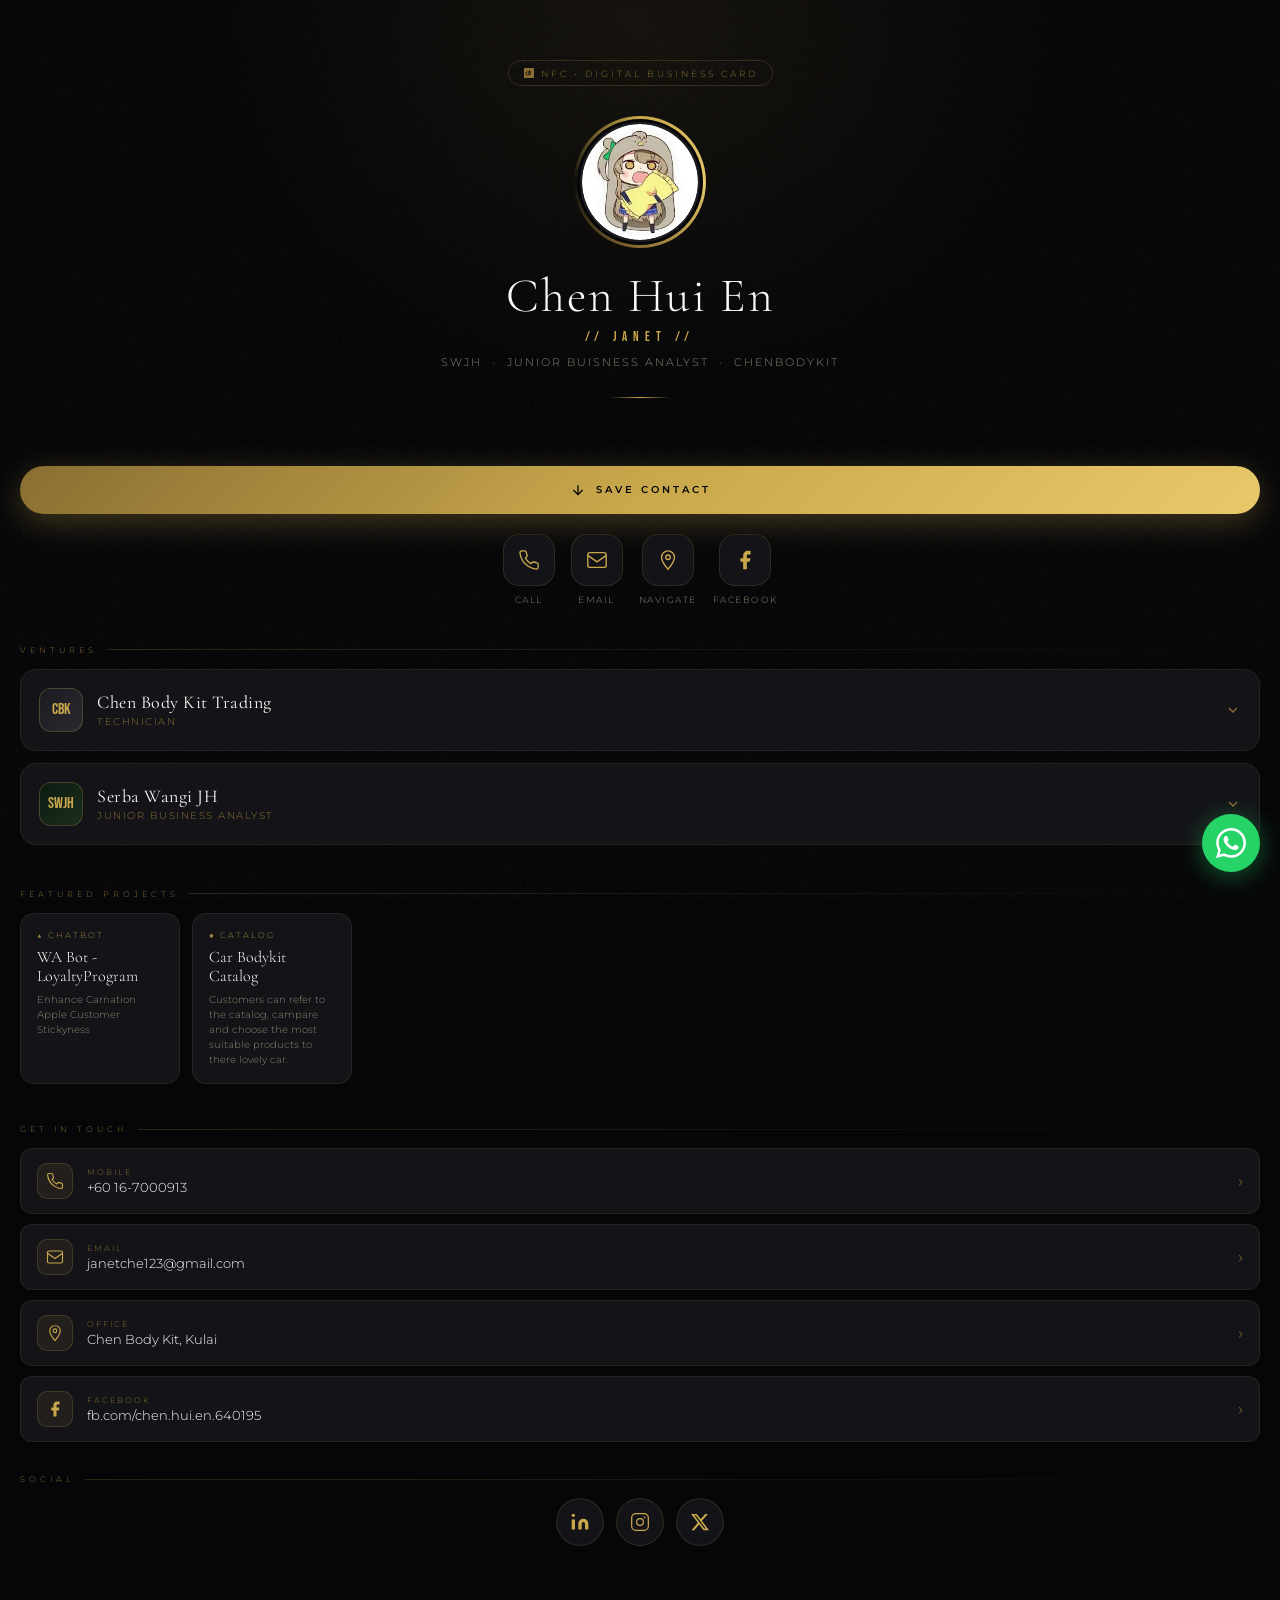
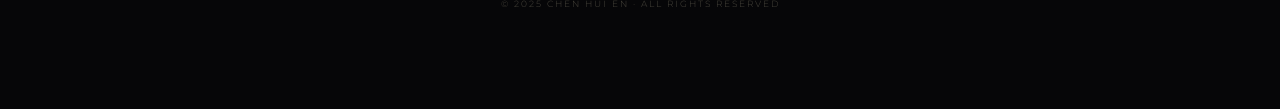
<file: index.html>
<!DOCTYPE html>
<html lang="en">
<head>
<meta charset="UTF-8">
<meta name="viewport" content="width=device-width, initial-scale=1.0, maximum-scale=1.0">
<title>Janet Chen — Profile</title>
<link rel="preconnect" href="https://fonts.googleapis.com">
<link rel="preconnect" href="https://fonts.gstatic.com" crossorigin>
<link href="https://fonts.googleapis.com/css2?family=Cormorant+Garamond:ital,wght@0,300;0,400;0,600;1,300;1,400&family=Bebas+Neue&family=Montserrat:wght@300;400;500;600&display=swap" rel="stylesheet">
<link rel="stylesheet" href="style.css">
</head>
<body>

<!-- ══════════ HERO ══════════ -->
<div class="hero">
  <div class="nfc-badge">
    <svg viewBox="0 0 24 24"><path d="M20 2H4C2.9 2 2 2.9 2 4v16c0 1.1.9 2 2 2h16c1.1 0 2-.9 2-2V4c0-1.1-.9-2-2-2zm-5 14.5h-2V10h-2V8.5c1.1 0 2-.4 2-1.5h2v9zM9 17c-2.2 0-4-1.8-4-4s1.8-4 4-4 4 1.8 4 4-1.8 4-4 4zm0-6.5c-1.4 0-2.5 1.1-2.5 2.5s1.1 2.5 2.5 2.5 2.5-1.1 2.5-2.5S10.4 10.5 9 10.5z"/></svg>
    NFC • Digital Business Card
  </div>

  <div class="avatar-wrap">
    <div class="avatar-ring"></div>
    <div class="avatar">
      <!-- Replace src with your actual photo URL -->
      <!-- <div class="avatar-placeholder">Janet</div> -->
       <img src="profile/images.jpg">
    </div>
  </div>

  <h1 class="name">Chen Hui En</h1>
  <div class="nickname">// Janet //</div>
  <div class="position">SWJH &nbsp;·&nbsp; Junior Buisness Analyst &nbsp;·&nbsp; ChenBodyKit</div>

  <div class="divider-gold"></div>
</div>

<!-- ══════════ SAVE CONTACT ══════════ -->
<div class="save-contact-wrap">
  <a class="save-contact-btn" href="data:text/vcard;charset=utf-8,BEGIN:VCARD%0AVERSION:3.0%0AFN:Janet%20Chen%0AORG:SWJH%0ATEL:+60167000913%0AEMAIL:janetche123%40gmail.com%0AURL:https://www.facebook.com/chenbodykit/%0AEND:VCARD" download="janet-chen.vcf">
    <svg width="16" height="16" fill="none" stroke="currentColor" stroke-width="2" viewBox="0 0 24 24"><path d="M12 5v14M5 12l7 7 7-7"/></svg>
    Save Contact
  </a>
</div>

<!-- ══════════ QUICK ACTIONS ══════════ -->
<div class="quick-actions">
  <a class="action-btn" href="https://wa.me/60167000913?text=Hi%20Janet!">
    <div class="action-icon">
      <svg fill="none" stroke="#C9A84C" stroke-width="1.5" viewBox="0 0 24 24"><path d="M22 16.92v3a2 2 0 01-2.18 2 19.79 19.79 0 01-8.63-3.07 19.5 19.5 0 01-6-6 19.79 19.79 0 01-3.07-8.67A2 2 0 014.11 2h3a2 2 0 012 1.72c.127.96.361 1.903.7 2.81a2 2 0 01-.45 2.11L8.09 9.91a16 16 0 006 6l1.27-1.27a2 2 0 012.11-.45c.907.339 1.85.573 2.81.7A2 2 0 0122 16.92z"/></svg>
    </div>
    <span class="action-label">Call</span>
  </a>
  <a class="action-btn" href="janetche123@gmail.com">
    <div class="action-icon">
      <svg fill="none" stroke="#C9A84C" stroke-width="1.5" viewBox="0 0 24 24"><rect x="2" y="4" width="20" height="16" rx="2"/><path d="M2 7l10 7 10-7"/></svg>
    </div>
    <span class="action-label">Email</span>
  </a>
  <a class="action-btn" href="https://maps.google.com/?q=Chen Body Kit, 150, Jalan Serunai 1, Taman Sri Kulai Baru 2, 81000 Kulai, Johor" target="_blank">
    <div class="action-icon">
      <svg fill="none" stroke="#C9A84C" stroke-width="1.5" viewBox="0 0 24 24"><path d="M12 2C8.13 2 5 5.13 5 9c0 5.25 7 13 7 13s7-7.75 7-13c0-3.87-3.13-7-7-7z"/><circle cx="12" cy="9" r="2.5"/></svg>
    </div>
    <span class="action-label">Navigate</span>
  </a>
  <a class="action-btn" href="https://www.facebook.com/chen.hui.en.640195/" target="_blank">
    <div class="action-icon">
      <svg fill="#C9A84C" viewBox="0 0 24 24"><path d="M18 2h-3a5 5 0 00-5 5v3H7v4h3v8h4v-8h3l1-4h-4V7a1 1 0 011-1h3z"/></svg>
    </div>
    <span class="action-label">Facebook</span>
  </a>
</div>

<!-- ══════════ COMPANIES ══════════ -->
<div class="section">
  <div class="section-label">Ventures</div>

  <div class="company-card" onclick="toggleCompany(this)">
    <div class="company-header">
      <div class="company-logo" style="background: linear-gradient(135deg,#1a1a20,#2a2a30);">CBK</div>
      <div class="company-info">
        <div class="company-name">Chen Body Kit Trading</div>
        <div class="company-role">Technician</div>
      </div>
      <svg width="16" height="16" fill="none" stroke="#8A6E32" stroke-width="2" viewBox="0 0 24 24" class="chevron" style="transition:transform 0.3s;flex-shrink:0"><path d="M6 9l6 6 6-6"/></svg>
    </div>
    <div class="company-body">
      <p class="company-summary">We provide high quality car bodykit service.</p>
      <a class="company-btn" href="https://www.facebook.com/chenbodykit" target="_blank">
        <svg width="12" height="12" fill="none" stroke="currentColor" stroke-width="2" viewBox="0 0 24 24"><circle cx="12" cy="12" r="10"/><path d="M2 12h20M12 2a15.3 15.3 0 010 20M12 2a15.3 15.3 0 000 20"/></svg>
        Visit Website
      </a>
    </div>
  </div>

  <div class="company-card" onclick="toggleCompany(this)">
    <div class="company-header">
      <div class="company-logo" style="background: linear-gradient(135deg,#0d1a10,#1a2e1e);">SWJH</div>
      <div class="company-info">
        <div class="company-name">Serba Wangi JH</div>
        <div class="company-role">Junior Business Analyst</div>
      </div>
      <svg width="16" height="16" fill="none" stroke="#8A6E32" stroke-width="2" viewBox="0 0 24 24" class="chevron" style="transition:transform 0.3s;flex-shrink:0"><path d="M6 9l6 6 6-6"/></svg>
    </div>
    <div class="company-body">
      <p class="company-summary">Bring SWJH business to the highest level.</p>
      <a class="company-btn" href="https://www.malaysiarice.com/" target="_blank">
        <svg width="12" height="12" fill="none" stroke="currentColor" stroke-width="2" viewBox="0 0 24 24"><circle cx="12" cy="12" r="10"/><path d="M2 12h20M12 2a15.3 15.3 0 010 20M12 2a15.3 15.3 0 000 20"/></svg>
        Visit Website
      </a>
    </div>
  </div>

  <!-- <div class="company-card" onclick="toggleCompany(this)">
    <div class="company-header">
      <div class="company-logo" style="background: linear-gradient(135deg,#1a0d0d,#2e1a1a);">AV</div>
      <div class="company-info">
        <div class="company-name">Aurum Ventures</div>
        <div class="company-role">Managing Partner</div>
      </div>
      <svg width="16" height="16" fill="none" stroke="#8A6E32" stroke-width="2" viewBox="0 0 24 24" class="chevron" style="transition:transform 0.3s;flex-shrink:0"><path d="M6 9l6 6 6-6"/></svg>
    </div>
    <div class="company-body">
      <p class="company-summary">Strategic venture capital fund investing in Series A/B tech startups across ASEAN. Portfolio spans edtech, healthtech, and sustainable energy — $120M AUM across 24 portfolio companies.</p>
      <a class="company-btn" href="https://yourcompany3.com" target="_blank">
        <svg width="12" height="12" fill="none" stroke="currentColor" stroke-width="2" viewBox="0 0 24 24"><circle cx="12" cy="12" r="10"/><path d="M2 12h20M12 2a15.3 15.3 0 010 20M12 2a15.3 15.3 0 000 20"/></svg>
        Visit Website
      </a>
    </div>
  </div>

  <div class="company-card" onclick="toggleCompany(this)">
    <div class="company-header">
      <div class="company-logo" style="background: linear-gradient(135deg,#0d0d1a,#1a1a30);">SY</div>
      <div class="company-info">
        <div class="company-name">Synapse Advisory</div>
        <div class="company-role">Principal Advisor</div>
      </div>
      <svg width="16" height="16" fill="none" stroke="#8A6E32" stroke-width="2" viewBox="0 0 24 24" class="chevron" style="transition:transform 0.3s;flex-shrink:0"><path d="M6 9l6 6 6-6"/></svg>
    </div>
    <div class="company-body">
      <p class="company-summary">Boutique digital transformation consultancy helping Fortune 500 companies and government bodies navigate complex technology transitions, M&A integration, and innovation strategy.</p>
      <a class="company-btn" href="https://yourcompany4.com" target="_blank">
        <svg width="12" height="12" fill="none" stroke="currentColor" stroke-width="2" viewBox="0 0 24 24"><circle cx="12" cy="12" r="10"/><path d="M2 12h20M12 2a15.3 15.3 0 010 20M12 2a15.3 15.3 0 000 20"/></svg>
        Visit Website
      </a>
    </div>
  </div> -->
</div>

<!-- ══════════ PROJECTS ══════════ -->
<div class="section">
  <div class="section-label">Featured Projects</div>
  <div class="project-scroll">
    <div class="project-card">
      <div class="project-tag">▲ Chatbot</div>
      <div class="project-name">WA Bot - LoyaltyProgram</div>
      <div class="project-desc">Enhance Carnation Apple Customer Stickyness</div>
    </div>
    <div class="project-card">
      <div class="project-tag">◆ Catalog</div>
      <div class="project-name">Car Bodykit Catalog</div>
      <div class="project-desc">Customers can refer to the catalog, campare and choose the most suitable products to there lovely car.</div>
    </div>
    <!-- <div class="project-card">
      <div class="project-tag">● Smart City</div>
      <div class="project-name">UrbanMesh</div>
      <div class="project-desc">IoT sensor network for real-time urban traffic & energy management.</div>
    </div>
    <div class="project-card">
      <div class="project-tag">✦ Web3</div>
      <div class="project-name">VaultDAO</div>
      <div class="project-desc">Decentralised treasury management protocol with $80M TVL.</div>
    </div> -->
  </div>
</div>

<!-- ══════════ ASSOCIATES ══════════ -->
<!-- <div class="section">
  <div class="section-label">Key Associates</div>
  <div class="associates-grid">
    <div class="associate-card">
      <div class="associate-avatar">SW</div>
      <div>
        <div class="associate-name">Sarah Wong</div>
        <div class="associate-title">COO, NexGen</div>
      </div>
    </div>
    <div class="associate-card">
      <div class="associate-avatar">RL</div>
      <div>
        <div class="associate-name">Ryan Lim</div>
        <div class="associate-title">CTO, QX Labs</div>
      </div>
    </div>
    <div class="associate-card">
      <div class="associate-avatar">MA</div>
      <div>
        <div class="associate-name">Maya Aziz</div>
        <div class="associate-title">Partner, Aurum</div>
      </div>
    </div>
    <div class="associate-card">
      <div class="associate-avatar">JT</div>
      <div>
        <div class="associate-name">James Tan</div>
        <div class="associate-title">Lead, Atlas AI</div>
      </div>
    </div>
  </div>
</div> -->

<!-- ══════════ CONTACT ══════════ -->
<div class="section">
  <div class="section-label">Get In Touch</div>
  <div class="contact-list">
    <a class="contact-item" href="https://wa.me/60167000913?text=Hi%20Janet!">
      <div class="contact-icon">
        <svg fill="none" stroke="#C9A84C" stroke-width="1.5" viewBox="0 0 24 24"><path d="M22 16.92v3a2 2 0 01-2.18 2 19.79 19.79 0 01-8.63-3.07 19.5 19.5 0 01-6-6 19.79 19.79 0 01-3.07-8.67A2 2 0 014.11 2h3a2 2 0 012 1.72c.127.96.361 1.903.7 2.81a2 2 0 01-.45 2.11L8.09 9.91a16 16 0 006 6l1.27-1.27a2 2 0 012.11-.45c.907.339 1.85.573 2.81.7A2 2 0 0122 16.92z"/></svg>
      </div>
      <div class="contact-detail">
        <div class="contact-type">Mobile</div>
        <div class="contact-value">+60 16-7000913</div>
      </div>
      <div class="contact-arrow">›</div>
    </a>
    <a class="contact-item" href="janetche123@gmail.com">
      <div class="contact-icon">
        <svg fill="none" stroke="#C9A84C" stroke-width="1.5" viewBox="0 0 24 24"><rect x="2" y="4" width="20" height="16" rx="2"/><path d="M2 7l10 7 10-7"/></svg>
      </div>
      <div class="contact-detail">
        <div class="contact-type">Email</div>
        <div class="contact-value">janetche123@gmail.com</div>
      </div>
      <div class="contact-arrow">›</div>
    </a>
    <a class="contact-item" href="https://maps.google.com/?q=Chen Body Kit, 150, Jalan Serunai 1, Taman Sri Kulai Baru 2, 81000 Kulai, Johor" target="_blank">
      <div class="contact-icon">
        <svg fill="none" stroke="#C9A84C" stroke-width="1.5" viewBox="0 0 24 24"><path d="M12 2C8.13 2 5 5.13 5 9c0 5.25 7 13 7 13s7-7.75 7-13c0-3.87-3.13-7-7-7z"/><circle cx="12" cy="9" r="2.5"/></svg>
      </div>
      <div class="contact-detail">
        <div class="contact-type">Office</div>
        <div class="contact-value">Chen Body Kit, Kulai</div>
      </div>
      <div class="contact-arrow">›</div>
    </a>
    <a class="contact-item" href="https://facebook.com/chen.hui.en.640195" target="_blank">
      <div class="contact-icon">
        <svg fill="#C9A84C" viewBox="0 0 24 24"><path d="M18 2h-3a5 5 0 00-5 5v3H7v4h3v8h4v-8h3l1-4h-4V7a1 1 0 011-1h3z"/></svg>
      </div>
      <div class="contact-detail">
        <div class="contact-type">Facebook</div>
        <div class="contact-value">fb.com/chen.hui.en.640195</div>
      </div>
      <div class="contact-arrow">›</div>
    </a>
  </div>
</div>

<!-- ══════════ SOCIAL ══════════ -->
<div class="section">
  <div class="section-label">Social</div>
  <div class="social-row">
    <a class="social-btn" href="https://www.linkedin.com/in/chenhuien-janet/" target="_blank" title="LinkedIn">
      <svg fill="#C9A84C" viewBox="0 0 24 24" width="20" height="20"><path d="M16 8a6 6 0 016 6v7h-4v-7a2 2 0 00-2-2 2 2 0 00-2 2v7h-4v-7a6 6 0 016-6zM2 9h4v12H2z"/><circle cx="4" cy="4" r="2" fill="#C9A84C"/></svg>
    </a>
    <a class="social-btn" href="https://instagram.com/che_hx" target="_blank" title="Instagram">
      <svg fill="none" stroke="#C9A84C" stroke-width="1.5" viewBox="0 0 24 24" width="20" height="20"><rect x="2" y="2" width="20" height="20" rx="5"/><circle cx="12" cy="12" r="4"/><circle cx="17.5" cy="6.5" r="1" fill="#C9A84C" stroke="none"/></svg>
    </a>
    <a class="social-btn" href="https://twitter.com/che_hx" target="_blank" title="X / Twitter">
      <svg fill="#C9A84C" viewBox="0 0 24 24" width="20" height="20"><path d="M18.244 2.25h3.308l-7.227 8.26 8.502 11.24H16.17l-5.214-6.817L4.99 21.75H1.68l7.73-8.835L1.254 2.25H8.08l4.713 6.231zm-1.161 17.52h1.833L7.084 4.126H5.117z"/></svg>
    </a>
    <!-- <a class="social-btn" href="https://t.me/yourprofile" target="_blank" title="Telegram">
      <svg fill="#C9A84C" viewBox="0 0 24 24" width="20" height="20"><path d="M12 0C5.373 0 0 5.373 0 12s5.373 12 12 12 12-5.373 12-12S18.627 0 12 0zm5.894 8.221l-1.97 9.28c-.145.658-.537.818-1.084.508l-3-2.21-1.447 1.394c-.16.16-.295.295-.605.295l.213-3.053 5.56-5.023c.242-.213-.054-.333-.373-.12l-6.871 4.326-2.962-.924c-.643-.204-.657-.643.136-.953l11.57-4.461c.537-.194 1.006.131.833.941z"/></svg>
    </a> -->
  </div>
</div>

<div class="footer">© 2025 Chen Hui En · All Rights Reserved</div>

<!-- ══════════ WHATSAPP FAB ══════════ -->
<div class="whatsapp-fab">
  <div class="whatsapp-tooltip">Chat on WhatsApp</div>
  <a class="whatsapp-btn" href="https://wa.me/60167000913?text=Hi%20Janet!" target="_blank">
    <svg viewBox="0 0 24 24" xmlns="http://www.w3.org/2000/svg">
      <path d="M17.472 14.382c-.297-.149-1.758-.867-2.03-.967-.273-.099-.471-.148-.67.15-.197.297-.767.966-.94 1.164-.173.199-.347.223-.644.075-.297-.15-1.255-.463-2.39-1.475-.883-.788-1.48-1.761-1.653-2.059-.173-.297-.018-.458.13-.606.134-.133.298-.347.446-.52.149-.174.198-.298.298-.497.099-.198.05-.371-.025-.52-.075-.149-.669-1.612-.916-2.207-.242-.579-.487-.5-.669-.51-.173-.008-.371-.01-.57-.01-.198 0-.52.074-.792.372-.272.297-1.04 1.016-1.04 2.479 0 1.462 1.065 2.875 1.213 3.074.149.198 2.096 3.2 5.077 4.487.709.306 1.262.489 1.694.625.712.227 1.36.195 1.871.118.571-.085 1.758-.719 2.006-1.413.248-.694.248-1.289.173-1.413-.074-.124-.272-.198-.57-.347m-5.421 7.403h-.004a9.87 9.87 0 01-5.031-1.378l-.361-.214-3.741.982.998-3.648-.235-.374a9.86 9.86 0 01-1.51-5.26c.001-5.45 4.436-9.884 9.888-9.884 2.64 0 5.122 1.03 6.988 2.898a9.825 9.825 0 012.893 6.994c-.003 5.45-4.437 9.884-9.885 9.884m8.413-18.297A11.815 11.815 0 0012.05 0C5.495 0 .16 5.335.157 11.892c0 2.096.547 4.142 1.588 5.945L.057 24l6.305-1.654a11.882 11.882 0 005.683 1.448h.005c6.554 0 11.89-5.335 11.893-11.893a11.821 11.821 0 00-3.48-8.413Z"/>
    </svg>
  </a>
</div>

<script>
  function toggleCompany(card) {
    const body = card.querySelector('.company-body');
    const chevron = card.querySelector('.chevron');
    const isOpen = body.classList.contains('open');
    // close all
    document.querySelectorAll('.company-body').forEach(b => b.classList.remove('open'));
    document.querySelectorAll('.company-card').forEach(c => c.classList.remove('active'));
    document.querySelectorAll('.chevron').forEach(ch => ch.style.transform = 'rotate(0deg)');
    // open clicked if it was closed
    if (!isOpen) {
      body.classList.add('open');
      card.classList.add('active');
      chevron.style.transform = 'rotate(180deg)';
    }
  }
</script>
</body>
</html>
</file>
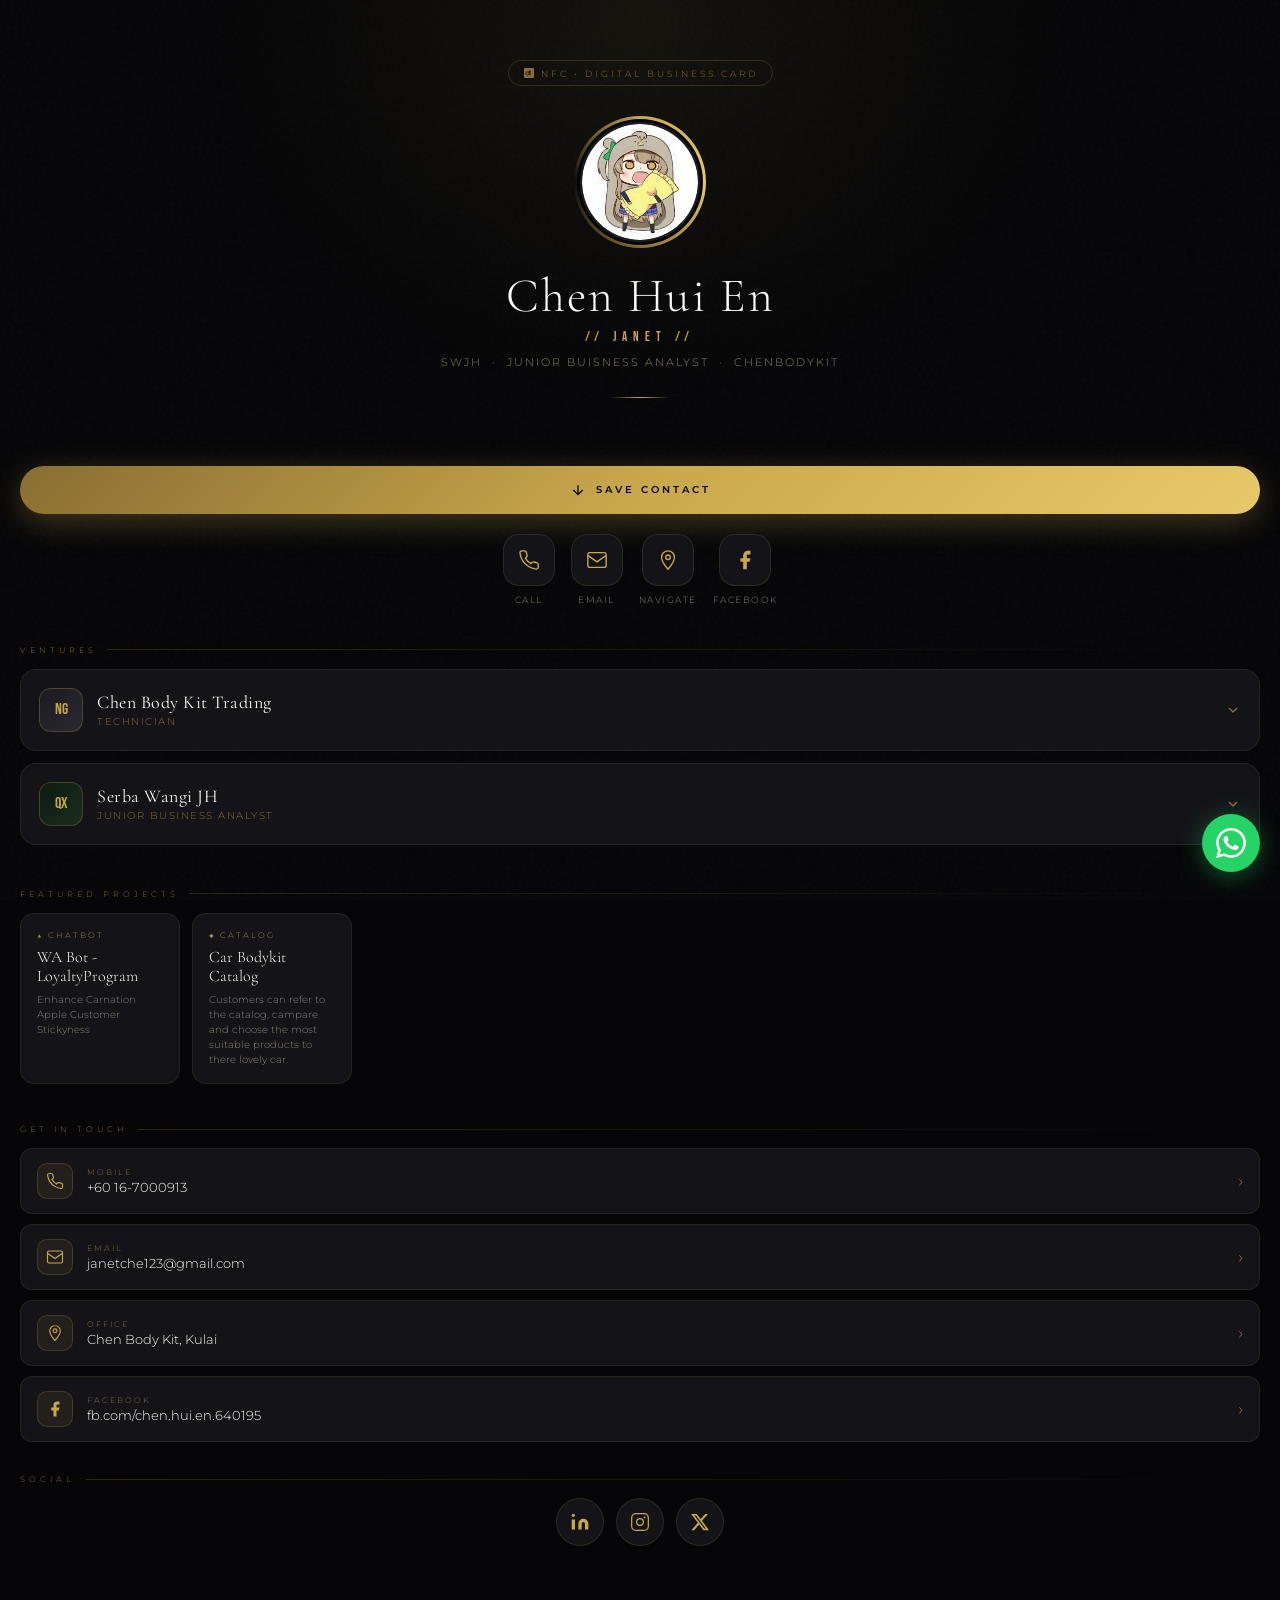
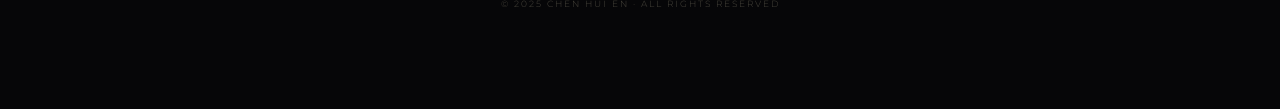
<file: profile.html>
<!DOCTYPE html>
<html lang="en">
<head>
<meta charset="UTF-8">
<meta name="viewport" content="width=device-width, initial-scale=1.0, maximum-scale=1.0">
<title>Janet Chen — Profile</title>
<link rel="preconnect" href="https://fonts.googleapis.com">
<link rel="preconnect" href="https://fonts.gstatic.com" crossorigin>
<link href="https://fonts.googleapis.com/css2?family=Cormorant+Garamond:ital,wght@0,300;0,400;0,600;1,300;1,400&family=Bebas+Neue&family=Montserrat:wght@300;400;500;600&display=swap" rel="stylesheet">
<link rel="stylesheet" href="style.css">
</head>
<body>

<!-- ══════════ HERO ══════════ -->
<div class="hero">
  <div class="nfc-badge">
    <svg viewBox="0 0 24 24"><path d="M20 2H4C2.9 2 2 2.9 2 4v16c0 1.1.9 2 2 2h16c1.1 0 2-.9 2-2V4c0-1.1-.9-2-2-2zm-5 14.5h-2V10h-2V8.5c1.1 0 2-.4 2-1.5h2v9zM9 17c-2.2 0-4-1.8-4-4s1.8-4 4-4 4 1.8 4 4-1.8 4-4 4zm0-6.5c-1.4 0-2.5 1.1-2.5 2.5s1.1 2.5 2.5 2.5 2.5-1.1 2.5-2.5S10.4 10.5 9 10.5z"/></svg>
    NFC • Digital Business Card
  </div>

  <div class="avatar-wrap">
    <div class="avatar-ring"></div>
    <div class="avatar">
      <!-- Replace src with your actual photo URL -->
      <!-- <div class="avatar-placeholder">Janet</div> -->
       <img src="profile/images.jpg">
    </div>
  </div>

  <h1 class="name">Chen Hui En</h1>
  <div class="nickname">// Janet //</div>
  <div class="position">SWJH &nbsp;·&nbsp; Junior Buisness Analyst &nbsp;·&nbsp; ChenBodyKit</div>

  <div class="divider-gold"></div>
</div>

<!-- ══════════ SAVE CONTACT ══════════ -->
<div class="save-contact-wrap">
  <a class="save-contact-btn" href="data:text/vcard;charset=utf-8,BEGIN:VCARD%0AVERSION:3.0%0AFN:Alexander%20Chen%0AORG:NexGen%20Holdings%0ATEL:+60123456789%0AEMAIL:alex%40example.com%0AURL:https://yourprofile.com%0AEND:VCARD" download="alexander-chen.vcf">
    <svg width="16" height="16" fill="none" stroke="currentColor" stroke-width="2" viewBox="0 0 24 24"><path d="M12 5v14M5 12l7 7 7-7"/></svg>
    Save Contact
  </a>
</div>

<!-- ══════════ QUICK ACTIONS ══════════ -->
<div class="quick-actions">
  <a class="action-btn" href="https://wa.me/60167000913?text=Hi%20Janet!">
    <div class="action-icon">
      <svg fill="none" stroke="#C9A84C" stroke-width="1.5" viewBox="0 0 24 24"><path d="M22 16.92v3a2 2 0 01-2.18 2 19.79 19.79 0 01-8.63-3.07 19.5 19.5 0 01-6-6 19.79 19.79 0 01-3.07-8.67A2 2 0 014.11 2h3a2 2 0 012 1.72c.127.96.361 1.903.7 2.81a2 2 0 01-.45 2.11L8.09 9.91a16 16 0 006 6l1.27-1.27a2 2 0 012.11-.45c.907.339 1.85.573 2.81.7A2 2 0 0122 16.92z"/></svg>
    </div>
    <span class="action-label">Call</span>
  </a>
  <a class="action-btn" href="janetche123@gmail.com">
    <div class="action-icon">
      <svg fill="none" stroke="#C9A84C" stroke-width="1.5" viewBox="0 0 24 24"><rect x="2" y="4" width="20" height="16" rx="2"/><path d="M2 7l10 7 10-7"/></svg>
    </div>
    <span class="action-label">Email</span>
  </a>
  <a class="action-btn" href="https://maps.google.com/?q=Chen Body Kit, 150, Jalan Serunai 1, Taman Sri Kulai Baru 2, 81000 Kulai, Johor" target="_blank">
    <div class="action-icon">
      <svg fill="none" stroke="#C9A84C" stroke-width="1.5" viewBox="0 0 24 24"><path d="M12 2C8.13 2 5 5.13 5 9c0 5.25 7 13 7 13s7-7.75 7-13c0-3.87-3.13-7-7-7z"/><circle cx="12" cy="9" r="2.5"/></svg>
    </div>
    <span class="action-label">Navigate</span>
  </a>
  <a class="action-btn" href="https://www.facebook.com/chen.hui.en.640195/" target="_blank">
    <div class="action-icon">
      <svg fill="#C9A84C" viewBox="0 0 24 24"><path d="M18 2h-3a5 5 0 00-5 5v3H7v4h3v8h4v-8h3l1-4h-4V7a1 1 0 011-1h3z"/></svg>
    </div>
    <span class="action-label">Facebook</span>
  </a>
</div>

<!-- ══════════ COMPANIES ══════════ -->
<div class="section">
  <div class="section-label">Ventures</div>

  <div class="company-card" onclick="toggleCompany(this)">
    <div class="company-header">
      <div class="company-logo" style="background: linear-gradient(135deg,#1a1a20,#2a2a30);">NG</div>
      <div class="company-info">
        <div class="company-name">Chen Body Kit Trading</div>
        <div class="company-role">Technician</div>
      </div>
      <svg width="16" height="16" fill="none" stroke="#8A6E32" stroke-width="2" viewBox="0 0 24 24" class="chevron" style="transition:transform 0.3s;flex-shrink:0"><path d="M6 9l6 6 6-6"/></svg>
    </div>
    <div class="company-body">
      <p class="company-summary">We provide high quality car bodykit service.</p>
      <a class="company-btn" href="https://www.facebook.com/chenbodykit" target="_blank">
        <svg width="12" height="12" fill="none" stroke="currentColor" stroke-width="2" viewBox="0 0 24 24"><circle cx="12" cy="12" r="10"/><path d="M2 12h20M12 2a15.3 15.3 0 010 20M12 2a15.3 15.3 0 000 20"/></svg>
        Visit Website
      </a>
    </div>
  </div>

  <div class="company-card" onclick="toggleCompany(this)">
    <div class="company-header">
      <div class="company-logo" style="background: linear-gradient(135deg,#0d1a10,#1a2e1e);">QX</div>
      <div class="company-info">
        <div class="company-name">Serba Wangi JH</div>
        <div class="company-role">Junior Business Analyst</div>
      </div>
      <svg width="16" height="16" fill="none" stroke="#8A6E32" stroke-width="2" viewBox="0 0 24 24" class="chevron" style="transition:transform 0.3s;flex-shrink:0"><path d="M6 9l6 6 6-6"/></svg>
    </div>
    <div class="company-body">
      <p class="company-summary">Bring SWJH business to the highest level.</p>
      <a class="company-btn" href="https://www.malaysiarice.com/" target="_blank">
        <svg width="12" height="12" fill="none" stroke="currentColor" stroke-width="2" viewBox="0 0 24 24"><circle cx="12" cy="12" r="10"/><path d="M2 12h20M12 2a15.3 15.3 0 010 20M12 2a15.3 15.3 0 000 20"/></svg>
        Visit Website
      </a>
    </div>
  </div>

  <!-- <div class="company-card" onclick="toggleCompany(this)">
    <div class="company-header">
      <div class="company-logo" style="background: linear-gradient(135deg,#1a0d0d,#2e1a1a);">AV</div>
      <div class="company-info">
        <div class="company-name">Aurum Ventures</div>
        <div class="company-role">Managing Partner</div>
      </div>
      <svg width="16" height="16" fill="none" stroke="#8A6E32" stroke-width="2" viewBox="0 0 24 24" class="chevron" style="transition:transform 0.3s;flex-shrink:0"><path d="M6 9l6 6 6-6"/></svg>
    </div>
    <div class="company-body">
      <p class="company-summary">Strategic venture capital fund investing in Series A/B tech startups across ASEAN. Portfolio spans edtech, healthtech, and sustainable energy — $120M AUM across 24 portfolio companies.</p>
      <a class="company-btn" href="https://yourcompany3.com" target="_blank">
        <svg width="12" height="12" fill="none" stroke="currentColor" stroke-width="2" viewBox="0 0 24 24"><circle cx="12" cy="12" r="10"/><path d="M2 12h20M12 2a15.3 15.3 0 010 20M12 2a15.3 15.3 0 000 20"/></svg>
        Visit Website
      </a>
    </div>
  </div>

  <div class="company-card" onclick="toggleCompany(this)">
    <div class="company-header">
      <div class="company-logo" style="background: linear-gradient(135deg,#0d0d1a,#1a1a30);">SY</div>
      <div class="company-info">
        <div class="company-name">Synapse Advisory</div>
        <div class="company-role">Principal Advisor</div>
      </div>
      <svg width="16" height="16" fill="none" stroke="#8A6E32" stroke-width="2" viewBox="0 0 24 24" class="chevron" style="transition:transform 0.3s;flex-shrink:0"><path d="M6 9l6 6 6-6"/></svg>
    </div>
    <div class="company-body">
      <p class="company-summary">Boutique digital transformation consultancy helping Fortune 500 companies and government bodies navigate complex technology transitions, M&A integration, and innovation strategy.</p>
      <a class="company-btn" href="https://yourcompany4.com" target="_blank">
        <svg width="12" height="12" fill="none" stroke="currentColor" stroke-width="2" viewBox="0 0 24 24"><circle cx="12" cy="12" r="10"/><path d="M2 12h20M12 2a15.3 15.3 0 010 20M12 2a15.3 15.3 0 000 20"/></svg>
        Visit Website
      </a>
    </div>
  </div> -->
</div>

<!-- ══════════ PROJECTS ══════════ -->
<div class="section">
  <div class="section-label">Featured Projects</div>
  <div class="project-scroll">
    <div class="project-card">
      <div class="project-tag">▲ Chatbot</div>
      <div class="project-name">WA Bot - LoyaltyProgram</div>
      <div class="project-desc">Enhance Carnation Apple Customer Stickyness</div>
    </div>
    <div class="project-card">
      <div class="project-tag">◆ Catalog</div>
      <div class="project-name">Car Bodykit Catalog</div>
      <div class="project-desc">Customers can refer to the catalog, campare and choose the most suitable products to there lovely car.</div>
    </div>
    <!-- <div class="project-card">
      <div class="project-tag">● Smart City</div>
      <div class="project-name">UrbanMesh</div>
      <div class="project-desc">IoT sensor network for real-time urban traffic & energy management.</div>
    </div>
    <div class="project-card">
      <div class="project-tag">✦ Web3</div>
      <div class="project-name">VaultDAO</div>
      <div class="project-desc">Decentralised treasury management protocol with $80M TVL.</div>
    </div> -->
  </div>
</div>

<!-- ══════════ ASSOCIATES ══════════ -->
<!-- <div class="section">
  <div class="section-label">Key Associates</div>
  <div class="associates-grid">
    <div class="associate-card">
      <div class="associate-avatar">SW</div>
      <div>
        <div class="associate-name">Sarah Wong</div>
        <div class="associate-title">COO, NexGen</div>
      </div>
    </div>
    <div class="associate-card">
      <div class="associate-avatar">RL</div>
      <div>
        <div class="associate-name">Ryan Lim</div>
        <div class="associate-title">CTO, QX Labs</div>
      </div>
    </div>
    <div class="associate-card">
      <div class="associate-avatar">MA</div>
      <div>
        <div class="associate-name">Maya Aziz</div>
        <div class="associate-title">Partner, Aurum</div>
      </div>
    </div>
    <div class="associate-card">
      <div class="associate-avatar">JT</div>
      <div>
        <div class="associate-name">James Tan</div>
        <div class="associate-title">Lead, Atlas AI</div>
      </div>
    </div>
  </div>
</div> -->

<!-- ══════════ CONTACT ══════════ -->
<div class="section">
  <div class="section-label">Get In Touch</div>
  <div class="contact-list">
    <a class="contact-item" href="https://wa.me/60167000913?text=Hi%20Janet!">
      <div class="contact-icon">
        <svg fill="none" stroke="#C9A84C" stroke-width="1.5" viewBox="0 0 24 24"><path d="M22 16.92v3a2 2 0 01-2.18 2 19.79 19.79 0 01-8.63-3.07 19.5 19.5 0 01-6-6 19.79 19.79 0 01-3.07-8.67A2 2 0 014.11 2h3a2 2 0 012 1.72c.127.96.361 1.903.7 2.81a2 2 0 01-.45 2.11L8.09 9.91a16 16 0 006 6l1.27-1.27a2 2 0 012.11-.45c.907.339 1.85.573 2.81.7A2 2 0 0122 16.92z"/></svg>
      </div>
      <div class="contact-detail">
        <div class="contact-type">Mobile</div>
        <div class="contact-value">+60 16-7000913</div>
      </div>
      <div class="contact-arrow">›</div>
    </a>
    <a class="contact-item" href="janetche123@gmail.com">
      <div class="contact-icon">
        <svg fill="none" stroke="#C9A84C" stroke-width="1.5" viewBox="0 0 24 24"><rect x="2" y="4" width="20" height="16" rx="2"/><path d="M2 7l10 7 10-7"/></svg>
      </div>
      <div class="contact-detail">
        <div class="contact-type">Email</div>
        <div class="contact-value">janetche123@gmail.com</div>
      </div>
      <div class="contact-arrow">›</div>
    </a>
    <a class="contact-item" href="https://maps.google.com/?q=Chen Body Kit, 150, Jalan Serunai 1, Taman Sri Kulai Baru 2, 81000 Kulai, Johor" target="_blank">
      <div class="contact-icon">
        <svg fill="none" stroke="#C9A84C" stroke-width="1.5" viewBox="0 0 24 24"><path d="M12 2C8.13 2 5 5.13 5 9c0 5.25 7 13 7 13s7-7.75 7-13c0-3.87-3.13-7-7-7z"/><circle cx="12" cy="9" r="2.5"/></svg>
      </div>
      <div class="contact-detail">
        <div class="contact-type">Office</div>
        <div class="contact-value">Chen Body Kit, Kulai</div>
      </div>
      <div class="contact-arrow">›</div>
    </a>
    <a class="contact-item" href="https://facebook.com/chen.hui.en.640195" target="_blank">
      <div class="contact-icon">
        <svg fill="#C9A84C" viewBox="0 0 24 24"><path d="M18 2h-3a5 5 0 00-5 5v3H7v4h3v8h4v-8h3l1-4h-4V7a1 1 0 011-1h3z"/></svg>
      </div>
      <div class="contact-detail">
        <div class="contact-type">Facebook</div>
        <div class="contact-value">fb.com/chen.hui.en.640195</div>
      </div>
      <div class="contact-arrow">›</div>
    </a>
  </div>
</div>

<!-- ══════════ SOCIAL ══════════ -->
<div class="section">
  <div class="section-label">Social</div>
  <div class="social-row">
    <a class="social-btn" href="https://www.linkedin.com/in/chenhuien-janet/" target="_blank" title="LinkedIn">
      <svg fill="#C9A84C" viewBox="0 0 24 24" width="20" height="20"><path d="M16 8a6 6 0 016 6v7h-4v-7a2 2 0 00-2-2 2 2 0 00-2 2v7h-4v-7a6 6 0 016-6zM2 9h4v12H2z"/><circle cx="4" cy="4" r="2" fill="#C9A84C"/></svg>
    </a>
    <a class="social-btn" href="https://instagram.com/che_hx" target="_blank" title="Instagram">
      <svg fill="none" stroke="#C9A84C" stroke-width="1.5" viewBox="0 0 24 24" width="20" height="20"><rect x="2" y="2" width="20" height="20" rx="5"/><circle cx="12" cy="12" r="4"/><circle cx="17.5" cy="6.5" r="1" fill="#C9A84C" stroke="none"/></svg>
    </a>
    <a class="social-btn" href="https://twitter.com/che_hx" target="_blank" title="X / Twitter">
      <svg fill="#C9A84C" viewBox="0 0 24 24" width="20" height="20"><path d="M18.244 2.25h3.308l-7.227 8.26 8.502 11.24H16.17l-5.214-6.817L4.99 21.75H1.68l7.73-8.835L1.254 2.25H8.08l4.713 6.231zm-1.161 17.52h1.833L7.084 4.126H5.117z"/></svg>
    </a>
    <!-- <a class="social-btn" href="https://t.me/yourprofile" target="_blank" title="Telegram">
      <svg fill="#C9A84C" viewBox="0 0 24 24" width="20" height="20"><path d="M12 0C5.373 0 0 5.373 0 12s5.373 12 12 12 12-5.373 12-12S18.627 0 12 0zm5.894 8.221l-1.97 9.28c-.145.658-.537.818-1.084.508l-3-2.21-1.447 1.394c-.16.16-.295.295-.605.295l.213-3.053 5.56-5.023c.242-.213-.054-.333-.373-.12l-6.871 4.326-2.962-.924c-.643-.204-.657-.643.136-.953l11.57-4.461c.537-.194 1.006.131.833.941z"/></svg>
    </a> -->
  </div>
</div>

<div class="footer">© 2025 Chen Hui En · All Rights Reserved</div>

<!-- ══════════ WHATSAPP FAB ══════════ -->
<div class="whatsapp-fab">
  <div class="whatsapp-tooltip">Chat on WhatsApp</div>
  <a class="whatsapp-btn" href="https://wa.me/60167000913?text=Hi%20Janet!" target="_blank">
    <svg viewBox="0 0 24 24" xmlns="http://www.w3.org/2000/svg">
      <path d="M17.472 14.382c-.297-.149-1.758-.867-2.03-.967-.273-.099-.471-.148-.67.15-.197.297-.767.966-.94 1.164-.173.199-.347.223-.644.075-.297-.15-1.255-.463-2.39-1.475-.883-.788-1.48-1.761-1.653-2.059-.173-.297-.018-.458.13-.606.134-.133.298-.347.446-.52.149-.174.198-.298.298-.497.099-.198.05-.371-.025-.52-.075-.149-.669-1.612-.916-2.207-.242-.579-.487-.5-.669-.51-.173-.008-.371-.01-.57-.01-.198 0-.52.074-.792.372-.272.297-1.04 1.016-1.04 2.479 0 1.462 1.065 2.875 1.213 3.074.149.198 2.096 3.2 5.077 4.487.709.306 1.262.489 1.694.625.712.227 1.36.195 1.871.118.571-.085 1.758-.719 2.006-1.413.248-.694.248-1.289.173-1.413-.074-.124-.272-.198-.57-.347m-5.421 7.403h-.004a9.87 9.87 0 01-5.031-1.378l-.361-.214-3.741.982.998-3.648-.235-.374a9.86 9.86 0 01-1.51-5.26c.001-5.45 4.436-9.884 9.888-9.884 2.64 0 5.122 1.03 6.988 2.898a9.825 9.825 0 012.893 6.994c-.003 5.45-4.437 9.884-9.885 9.884m8.413-18.297A11.815 11.815 0 0012.05 0C5.495 0 .16 5.335.157 11.892c0 2.096.547 4.142 1.588 5.945L.057 24l6.305-1.654a11.882 11.882 0 005.683 1.448h.005c6.554 0 11.89-5.335 11.893-11.893a11.821 11.821 0 00-3.48-8.413Z"/>
    </svg>
  </a>
</div>

<script>
  function toggleCompany(card) {
    const body = card.querySelector('.company-body');
    const chevron = card.querySelector('.chevron');
    const isOpen = body.classList.contains('open');
    // close all
    document.querySelectorAll('.company-body').forEach(b => b.classList.remove('open'));
    document.querySelectorAll('.company-card').forEach(c => c.classList.remove('active'));
    document.querySelectorAll('.chevron').forEach(ch => ch.style.transform = 'rotate(0deg)');
    // open clicked if it was closed
    if (!isOpen) {
      body.classList.add('open');
      card.classList.add('active');
      chevron.style.transform = 'rotate(180deg)';
    }
  }
</script>
</body>
</html>
</file>
<file: style.css>
:root {
--gold: #C9A84C;
--gold-light: #E8C96A;
--gold-dim: #8A6E32;
--black: #060608;
--surface: #0D0D10;
--surface2: #141418;
--surface3: #1C1C22;
--text: #F0EAD6;
--text-dim: #8A8470;
--white: #FAFAF8;
}

* { margin: 0; padding: 0; box-sizing: border-box; }

html { scroll-behavior: smooth; }

body {
background: var(--black);
color: var(--text);
font-family: 'Montserrat', sans-serif;
font-weight: 300;
min-height: 100vh;
overflow-x: hidden;
}

/* ── NOISE OVERLAY ── */
body::before {
content: '';
position: fixed;
inset: 0;
background-image: url("data:image/svg+xml,%3Csvg viewBox='0 0 256 256' xmlns='http://www.w3.org/2000/svg'%3E%3Cfilter id='noise'%3E%3CfeTurbulence type='fractalNoise' baseFrequency='0.9' numOctaves='4' stitchTiles='stitch'/%3E%3C/filter%3E%3Crect width='100%25' height='100%25' filter='url(%23noise)' opacity='0.04'/%3E%3C/svg%3E");
pointer-events: none;
z-index: 0;
opacity: 0.6;
}

/* ── GOLD GLOW TOP ── */
body::after {
content: '';
position: fixed;
top: -40%;
left: 50%;
transform: translateX(-50%);
width: 70vw;
height: 60vw;
background: radial-gradient(ellipse, rgba(201,168,76,0.08) 0%, transparent 70%);
pointer-events: none;
z-index: 0;
}

/* ── HERO ── */
.hero {
position: relative;
z-index: 1;
display: flex;
flex-direction: column;
align-items: center;
padding: 60px 24px 40px;
text-align: center;
}

.nfc-badge {
display: inline-flex;
align-items: center;
gap: 6px;
font-size: 9px;
letter-spacing: 3px;
text-transform: uppercase;
color: var(--gold-dim);
border: 1px solid rgba(201,168,76,0.2);
padding: 6px 14px;
border-radius: 20px;
margin-bottom: 36px;
animation: fadeSlideDown 0.8s ease both;
}
.nfc-badge svg { width: 12px; height: 12px; fill: var(--gold-dim); }

.avatar-wrap {
position: relative;
width: 120px;
height: 120px;
margin-bottom: 28px;
animation: fadeSlideDown 0.9s 0.1s ease both;
}

.avatar-ring {
position: absolute;
inset: -6px;
border-radius: 50%;
background: conic-gradient(var(--gold) 0deg, var(--gold-light) 90deg, var(--gold-dim) 180deg, transparent 270deg, var(--gold) 360deg);
animation: spin 8s linear infinite;
}

.avatar-ring::after {
content: '';
position: absolute;
inset: 3px;
background: var(--black);
border-radius: 50%;
}

.avatar {
position: relative;
z-index: 1;
width: 100%;
height: 100%;
border-radius: 50%;
object-fit: cover;
background: var(--surface3);
display: flex;
align-items: center;
justify-content: center;
font-size: 42px;
border: 2px solid var(--surface3);
overflow: hidden;
}
.avatar img {
width: 100%; height: 100%; object-fit: cover; border-radius: 50%;
}
.avatar-placeholder {
width: 100%; height: 100%; border-radius: 50%;
background: linear-gradient(135deg, var(--surface3) 0%, #2a2a30 100%);
display: flex; align-items: center; justify-content: center;
font-size: 42px; color: var(--gold);
}

.name {
font-family: 'Cormorant Garamond', serif;
font-size: clamp(32px, 8vw, 48px);
font-weight: 300;
letter-spacing: 2px;
line-height: 1.1;
color: var(--white);
animation: fadeSlideDown 1s 0.2s ease both;
}

.nickname {
font-family: 'Bebas Neue', sans-serif;
font-size: 13px;
letter-spacing: 6px;
color: var(--gold);
margin: 6px 0 10px;
animation: fadeSlideDown 1s 0.25s ease both;
}

.position {
font-size: 11px;
letter-spacing: 2px;
text-transform: uppercase;
color: var(--text-dim);
animation: fadeSlideDown 1s 0.3s ease both;
}

.divider-gold {
width: 60px;
height: 1px;
background: linear-gradient(90deg, transparent, var(--gold), transparent);
margin: 28px auto;
animation: fadeIn 1s 0.4s ease both;
}

/* ── QUICK ACTIONS ── */
.quick-actions {
position: relative; z-index: 1;
display: flex;
justify-content: center;
gap: 16px;
padding: 0 24px 40px;
animation: fadeSlideUp 1s 0.5s ease both;
}

.action-btn {
display: flex;
flex-direction: column;
align-items: center;
gap: 8px;
text-decoration: none;
color: var(--text-dim);
transition: all 0.3s ease;
}
.action-btn:hover { color: var(--gold); transform: translateY(-2px); }

.action-icon {
width: 52px; height: 52px;
border-radius: 16px;
background: var(--surface2);
border: 1px solid rgba(201,168,76,0.15);
display: flex; align-items: center; justify-content: center;
transition: all 0.3s ease;
}
.action-btn:hover .action-icon {
border-color: rgba(201,168,76,0.5);
background: rgba(201,168,76,0.08);
box-shadow: 0 0 20px rgba(201,168,76,0.15);
}
.action-icon svg { width: 22px; height: 22px; }
.action-label { font-size: 9px; letter-spacing: 1.5px; text-transform: uppercase; }

/* ── SECTIONS ── */
.section {
position: relative; z-index: 1;
padding: 0 20px 32px;
animation: fadeSlideUp 1s 0.6s ease both;
}

.section-label {
font-size: 8px;
letter-spacing: 4px;
text-transform: uppercase;
color: var(--gold-dim);
margin-bottom: 14px;
display: flex;
align-items: center;
gap: 10px;
}
.section-label::after {
content: '';
flex: 1;
height: 1px;
background: linear-gradient(90deg, rgba(201,168,76,0.2), transparent);
}

/* ── COMPANIES ── */
.company-card {
background: var(--surface2);
border: 1px solid rgba(201,168,76,0.1);
border-radius: 16px;
padding: 18px;
margin-bottom: 12px;
cursor: pointer;
transition: all 0.3s ease;
position: relative;
overflow: hidden;
}
.company-card::before {
content: '';
position: absolute;
top: 0; left: 0; right: 0;
height: 1px;
background: linear-gradient(90deg, transparent, var(--gold), transparent);
opacity: 0;
transition: opacity 0.3s;
}
.company-card:hover, .company-card.active {
border-color: rgba(201,168,76,0.3);
background: var(--surface3);
box-shadow: 0 8px 32px rgba(0,0,0,0.4), inset 0 1px 0 rgba(201,168,76,0.1);
}
.company-card:hover::before, .company-card.active::before { opacity: 1; }

.company-header {
display: flex;
align-items: center;
gap: 14px;
}

.company-logo {
width: 44px; height: 44px;
border-radius: 12px;
display: flex; align-items: center; justify-content: center;
font-family: 'Bebas Neue', sans-serif;
font-size: 16px;
color: var(--gold);
border: 1px solid rgba(201,168,76,0.25);
flex-shrink: 0;
}

.company-info { flex: 1; }
.company-name {
font-family: 'Cormorant Garamond', serif;
font-size: 18px;
font-weight: 400;
color: var(--white);
letter-spacing: 0.5px;
}
.company-role {
font-size: 10px;
letter-spacing: 1.5px;
color: var(--gold-dim);
text-transform: uppercase;
margin-top: 2px;
}

.company-body {
display: none;
margin-top: 14px;
padding-top: 14px;
border-top: 1px solid rgba(201,168,76,0.1);
}
.company-body.open { display: block; }

.company-summary {
font-size: 12px;
line-height: 1.7;
color: var(--text-dim);
margin-bottom: 12px;
}

.company-btn {
display: inline-flex;
align-items: center;
gap: 6px;
font-size: 9px;
letter-spacing: 2px;
text-transform: uppercase;
color: var(--gold);
text-decoration: none;
border: 1px solid rgba(201,168,76,0.3);
padding: 7px 14px;
border-radius: 20px;
transition: all 0.3s;
}
.company-btn:hover { background: rgba(201,168,76,0.1); }

/* ── PROJECTS ── */
.project-scroll {
display: flex;
gap: 12px;
overflow-x: auto;
padding-bottom: 8px;
scrollbar-width: none;
-webkit-overflow-scrolling: touch;
}
.project-scroll::-webkit-scrollbar { display: none; }

.project-card {
flex-shrink: 0;
width: 160px;
background: var(--surface2);
border: 1px solid rgba(201,168,76,0.1);
border-radius: 14px;
padding: 16px;
transition: all 0.3s;
position: relative;
overflow: hidden;
}
.project-card::after {
content: '';
position: absolute;
bottom: 0; left: 0; right: 0;
height: 2px;
background: linear-gradient(90deg, var(--gold-dim), var(--gold));
transform: scaleX(0);
transform-origin: left;
transition: transform 0.3s;
}
.project-card:hover { border-color: rgba(201,168,76,0.25); }
.project-card:hover::after { transform: scaleX(1); }

.project-tag {
font-size: 8px;
letter-spacing: 2px;
text-transform: uppercase;
color: var(--gold);
margin-bottom: 8px;
opacity: 0.8;
}
.project-name {
font-family: 'Cormorant Garamond', serif;
font-size: 16px;
color: var(--white);
line-height: 1.2;
margin-bottom: 6px;
}
.project-desc {
font-size: 10px;
color: var(--text-dim);
line-height: 1.5;
}

/* ── ASSOCIATES ── */
.associates-grid {
display: grid;
grid-template-columns: 1fr 1fr;
gap: 10px;
}

.associate-card {
background: var(--surface2);
border: 1px solid rgba(201,168,76,0.1);
border-radius: 12px;
padding: 14px;
display: flex;
align-items: center;
gap: 10px;
transition: all 0.3s;
}
.associate-card:hover { border-color: rgba(201,168,76,0.25); }

.associate-avatar {
width: 36px; height: 36px;
border-radius: 50%;
background: var(--surface3);
border: 1px solid rgba(201,168,76,0.2);
display: flex; align-items: center; justify-content: center;
font-family: 'Bebas Neue';
font-size: 14px;
color: var(--gold);
flex-shrink: 0;
}
.associate-name {
font-size: 11px;
font-weight: 500;
color: var(--white);
line-height: 1.2;
}
.associate-title {
font-size: 9px;
color: var(--text-dim);
margin-top: 2px;
}

/* ── CONTACT INFO ── */
.contact-list { display: flex; flex-direction: column; gap: 10px; }

.contact-item {
display: flex;
align-items: center;
gap: 14px;
background: var(--surface2);
border: 1px solid rgba(201,168,76,0.1);
border-radius: 12px;
padding: 14px 16px;
text-decoration: none;
color: var(--text);
transition: all 0.3s;
}
.contact-item:hover {
border-color: rgba(201,168,76,0.3);
background: var(--surface3);
transform: translateX(4px);
}

.contact-icon {
width: 36px; height: 36px;
border-radius: 10px;
background: rgba(201,168,76,0.08);
border: 1px solid rgba(201,168,76,0.2);
display: flex; align-items: center; justify-content: center;
flex-shrink: 0;
}
.contact-icon svg { width: 18px; height: 18px; }

.contact-detail { flex: 1; }
.contact-type { font-size: 8px; letter-spacing: 2px; text-transform: uppercase; color: var(--gold-dim); }
.contact-value { font-size: 13px; color: var(--white); margin-top: 2px; }

.contact-arrow {
color: var(--gold-dim);
font-size: 18px;
transition: transform 0.3s;
}
.contact-item:hover .contact-arrow { transform: translateX(3px); color: var(--gold); }

/* ── SOCIAL ROW ── */
.social-row {
display: flex;
gap: 12px;
justify-content: center;
}

.social-btn {
display: flex; align-items: center; justify-content: center;
width: 48px; height: 48px;
border-radius: 50%;
background: var(--surface2);
border: 1px solid rgba(201,168,76,0.15);
text-decoration: none;
transition: all 0.3s;
}
.social-btn:hover {
border-color: var(--gold);
background: rgba(201,168,76,0.1);
box-shadow: 0 0 20px rgba(201,168,76,0.2);
transform: translateY(-2px);
}
.social-btn svg { width: 20px; height: 20px; }

/* ── FOOTER ── */
.footer {
position: relative; z-index: 1;
text-align: center;
padding: 20px 24px 100px;
font-size: 9px;
letter-spacing: 2px;
text-transform: uppercase;
color: var(--text-dim);
opacity: 0.5;
}

/* ── WHATSAPP FAB ── */
.whatsapp-fab {
position: fixed;
bottom: 28px; right: 20px;
z-index: 100;
display: flex;
flex-direction: column;
align-items: flex-end;
gap: 10px;
}

.whatsapp-tooltip {
background: var(--surface2);
border: 1px solid rgba(201,168,76,0.2);
color: var(--text);
font-size: 11px;
padding: 8px 14px;
border-radius: 20px;
white-space: nowrap;
opacity: 0;
transform: translateX(10px) scale(0.9);
transition: all 0.3s ease;
pointer-events: none;
box-shadow: 0 4px 20px rgba(0,0,0,0.5);
}
.whatsapp-fab:hover .whatsapp-tooltip {
opacity: 1;
transform: translateX(0) scale(1);
}

.whatsapp-btn {
width: 58px; height: 58px;
border-radius: 50%;
background: #25D366;
display: flex; align-items: center; justify-content: center;
box-shadow: 0 4px 24px rgba(37,211,102,0.4), 0 0 0 0 rgba(37,211,102,0.4);
text-decoration: none;
animation: pulse-wa 2.5s infinite;
transition: transform 0.3s;
}
.whatsapp-btn:hover { transform: scale(1.08); }
.whatsapp-btn svg { width: 30px; height: 30px; fill: white; }

/* ── SAVE CONTACT BTN ── */
.save-contact-wrap {
position: relative; z-index: 1;
padding: 0 20px 20px;
text-align: center;
}

.save-contact-btn {
display: inline-flex;
align-items: center;
gap: 10px;
background: linear-gradient(135deg, var(--gold-dim), var(--gold), var(--gold-light));
color: var(--black);
font-family: 'Montserrat', sans-serif;
font-size: 10px;
font-weight: 600;
letter-spacing: 3px;
text-transform: uppercase;
padding: 16px 32px;
border-radius: 50px;
border: none;
cursor: pointer;
width: 100%;
justify-content: center;
box-shadow: 0 8px 32px rgba(201,168,76,0.3);
transition: all 0.3s;
text-decoration: none;
}
.save-contact-btn:hover {
transform: translateY(-2px);
box-shadow: 0 12px 40px rgba(201,168,76,0.45);
}

/* ── ANIMATIONS ── */
@keyframes fadeSlideDown {
from { opacity: 0; transform: translateY(-20px); }
to { opacity: 1; transform: translateY(0); }
}
@keyframes fadeSlideUp {
from { opacity: 0; transform: translateY(20px); }
to { opacity: 1; transform: translateY(0); }
}
@keyframes fadeIn {
from { opacity: 0; }
to { opacity: 1; }
}
@keyframes spin {
from { transform: rotate(0deg); }
to { transform: rotate(360deg); }
}
@keyframes pulse-wa {
0%, 100% { box-shadow: 0 4px 24px rgba(37,211,102,0.4), 0 0 0 0 rgba(37,211,102,0.4); }
60% { box-shadow: 0 4px 24px rgba(37,211,102,0.4), 0 0 0 14px rgba(37,211,102,0); }
}
</file>
